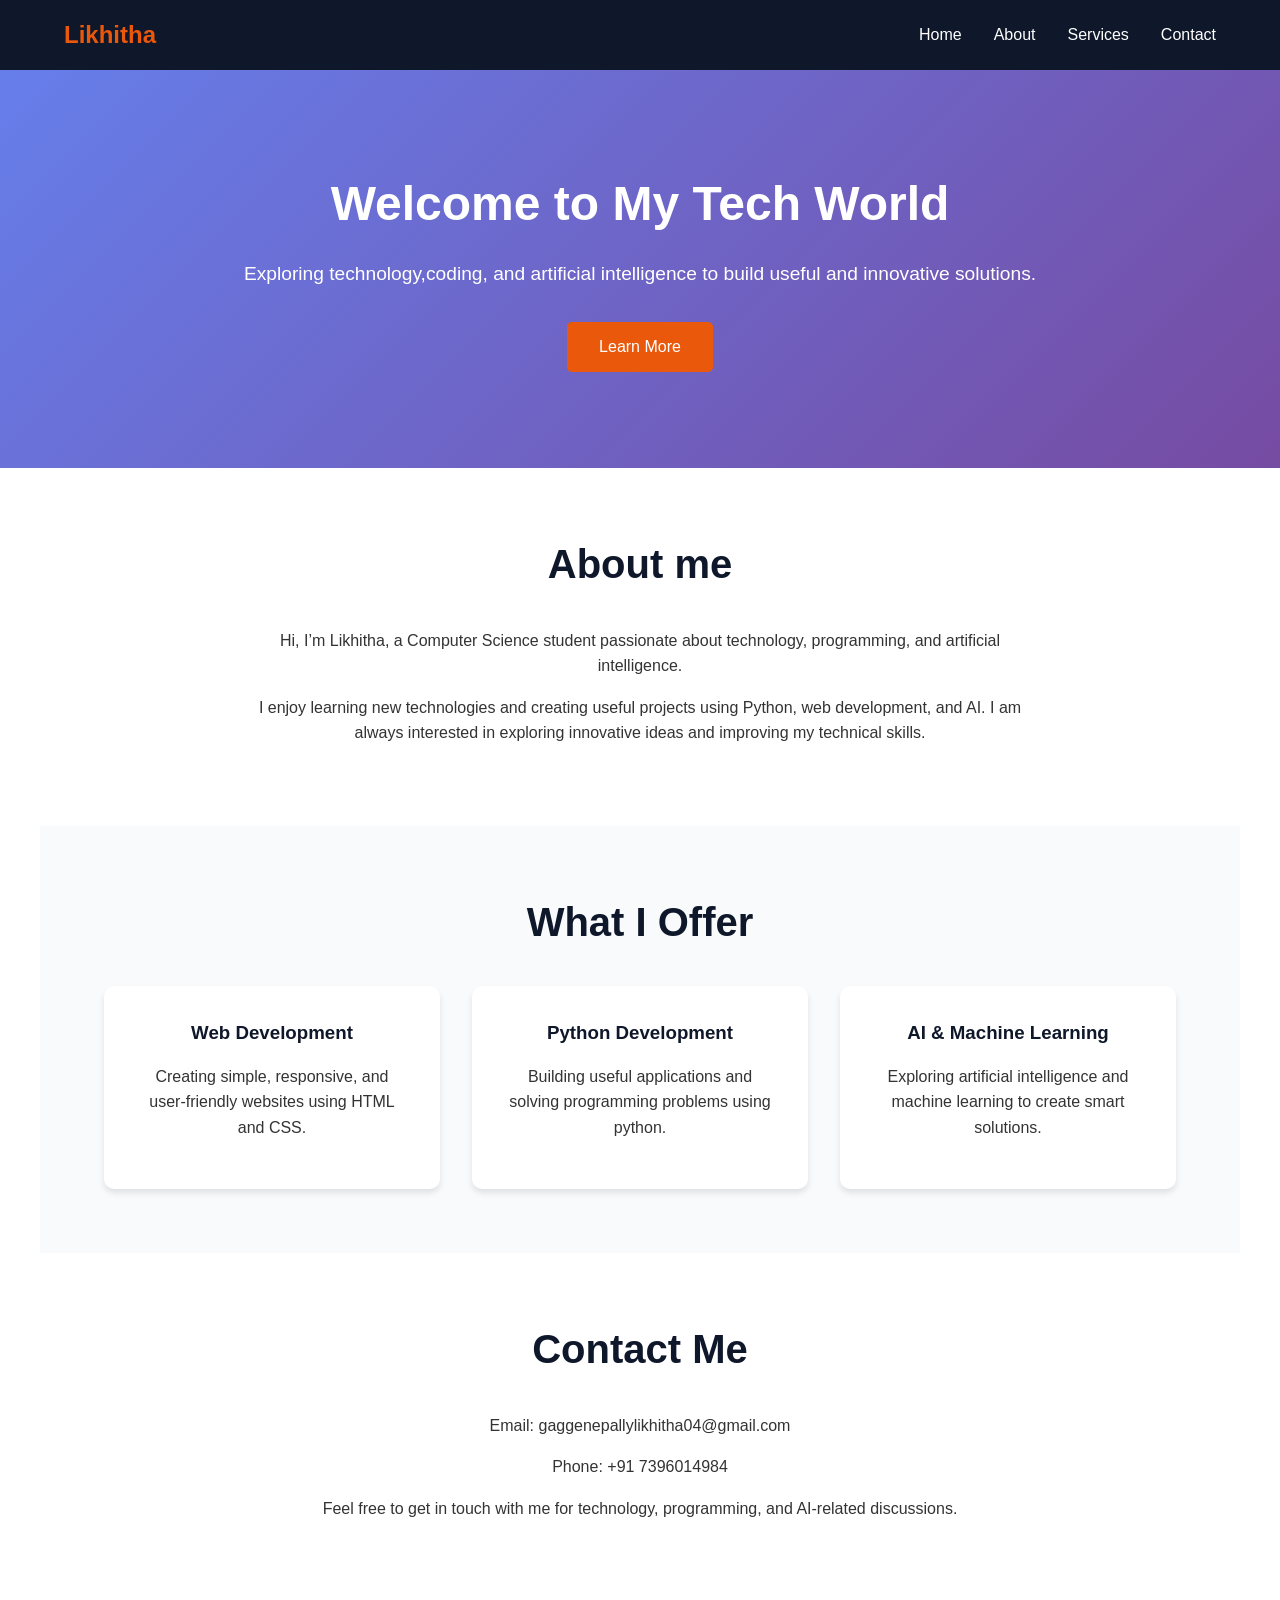
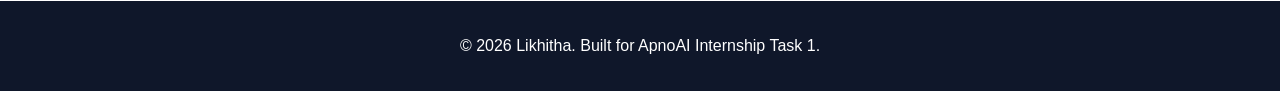
<file: index.html>
<!DOCTYPE html>
<html lang="en">
<head>
    <meta charset="UTF-8">
    <meta name="viewport" content="width=device-width, initial-scale=1.0">
    <title>Likhitha- AI & Technology</title>
    <link rel="stylesheet" href="style.css">
</head>
<body>
    <!-- Navigation Bar -->
    <nav class="navbar">
        <div class="logo">Likhitha</div>
        <ul class="nav-links">
            <li><a href="#home">Home</a></li>
            <li><a href="#about">About</a></li>
            <li><a href="#services">Services</a></li>
            <li><a href="#contact">Contact</a></li>
        </ul>
    </nav>

    <!-- Hero Section (Home) -->
    <header id="home" class="hero">
        <h1>Welcome to My Tech World</h1>
        <p>Exploring technology,coding, and artificial intelligence to build useful and innovative solutions.</p>
        <a href="#about" class="btn">Learn More</a>
    </header>

    <!-- About Section -->
    <section id="about" class="container">
        <h2>About me</h2>
        <p>Hi, I’m Likhitha, a Computer Science student passionate about technology, programming, and artificial intelligence.</p>
         <p>I enjoy learning new technologies and creating useful projects using Python, web development, and AI. I am always interested in exploring innovative ideas and improving my technical skills.</p>
    </section>

    <!-- Services Section -->
    <section id="services" class="container alt-bg">
        <h2>What I Offer</h2>
        <div class="services-grid">
            <div class="service-card">
                <h3>Web Development</h3>
                <p>Creating simple, responsive, and user-friendly websites using HTML and CSS.</p>
            </div>
            <div class="service-card">
                <h3>Python Development</h3>
                <p>Building useful applications and solving programming problems using python.</p>
            </div>
            <div class="service-card">
                <h3>AI & Machine Learning</h3>
                <p>Exploring artificial intelligence and machine learning to create smart solutions.</p>
            </div>
        </div>
    </section>

    <!-- Contact Section -->
    <section id="contact" class="container">
        <h2>Contact Me</h2>
        <p>Email: gaggenepallylikhitha04@gmail.com</p>
        <p>Phone: +91 7396014984</p>
        <p>Feel free to get in touch with me for technology, programming, and AI-related discussions.</p>
    </section>

    <!-- Footer -->
    <footer>
        <p>&copy; 2026 Likhitha. Built for ApnoAI Internship Task 1.</p>
    </footer>
</body>
</html>
</file>
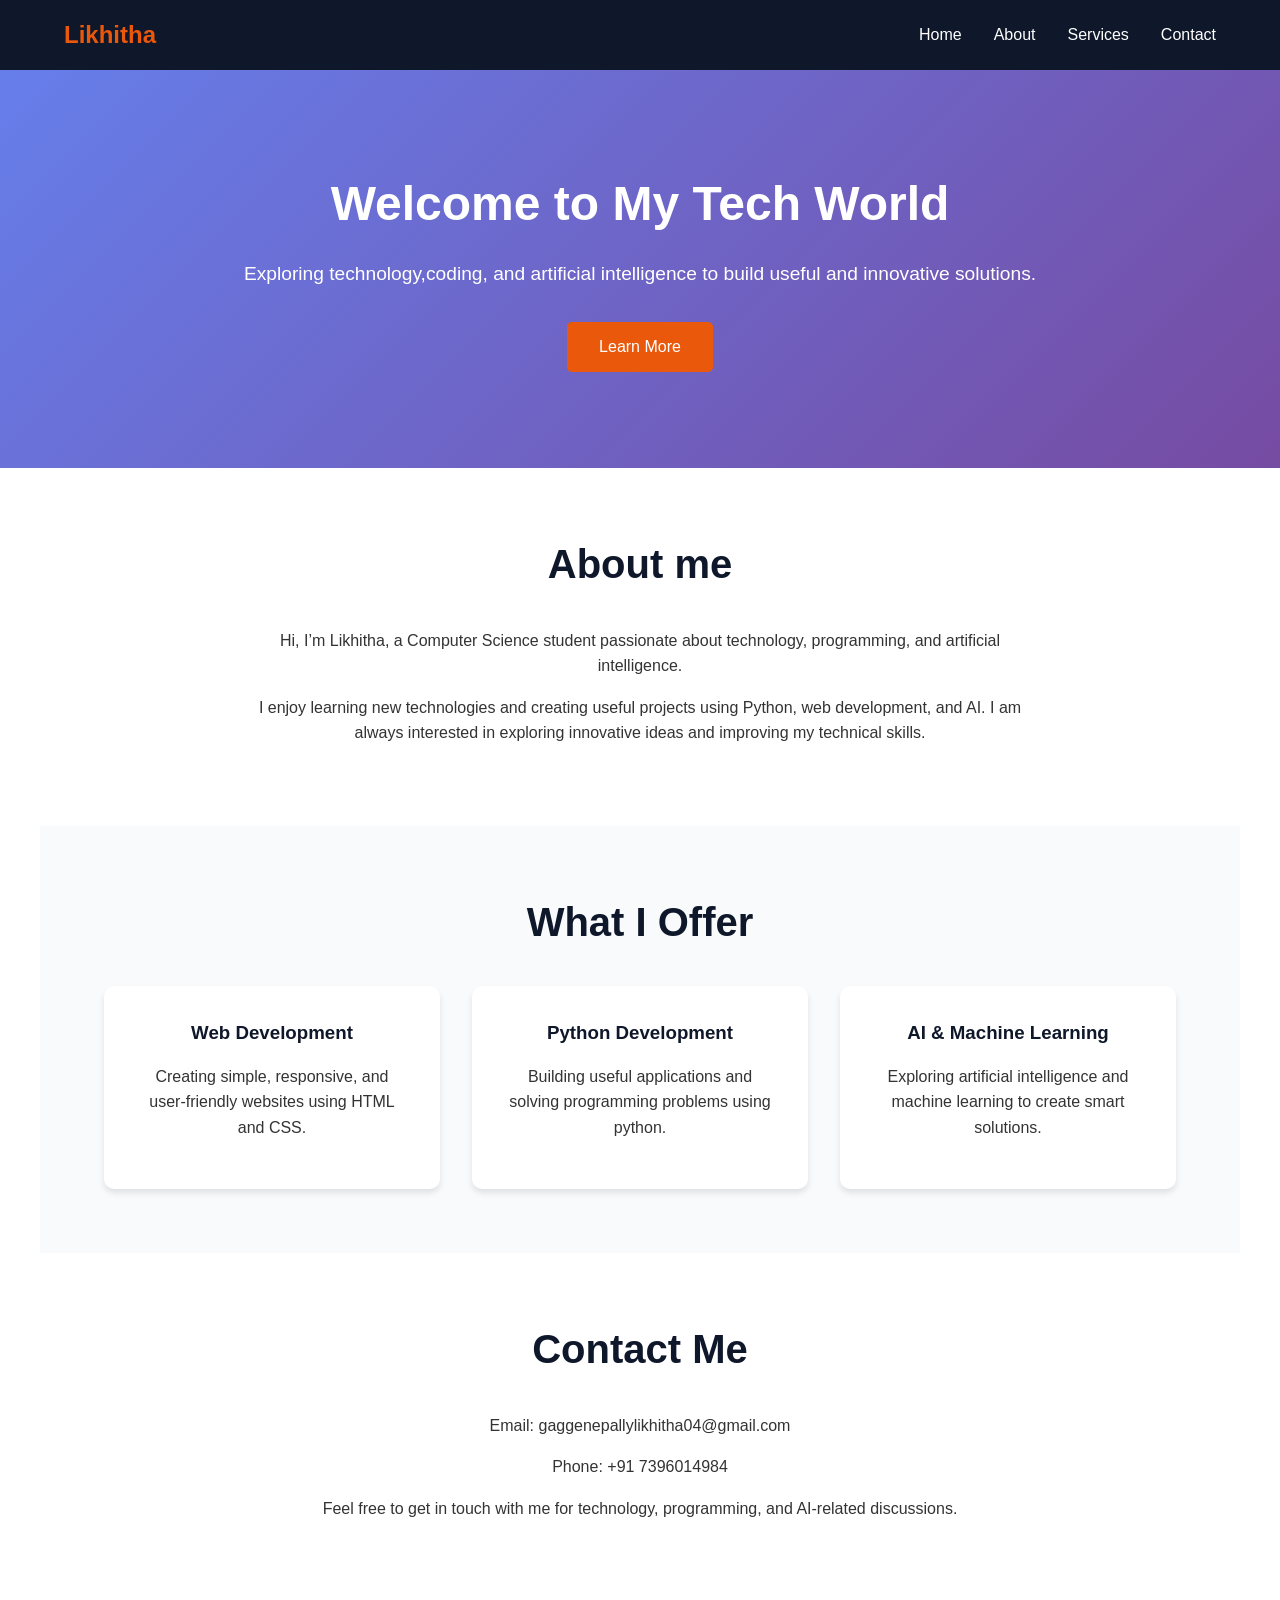
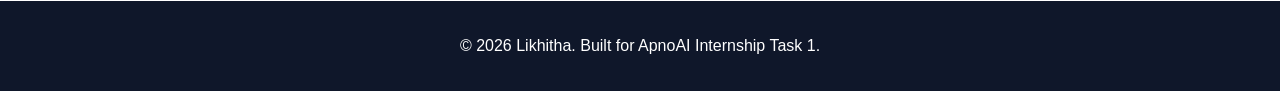
<file: Downloads/apnoai-task-1/index.html>
<!DOCTYPE html>
<html lang="en">
<head>
    <meta charset="UTF-8">
    <meta name="viewport" content="width=device-width, initial-scale=1.0">
    <title>Likhitha- AI & Technology</title>
    <link rel="stylesheet" href="style.css">
</head>
<body>
    <!-- Navigation Bar -->
    <nav class="navbar">
        <div class="logo">Likhitha</div>
        <ul class="nav-links">
            <li><a href="#home">Home</a></li>
            <li><a href="#about">About</a></li>
            <li><a href="#services">Services</a></li>
            <li><a href="#contact">Contact</a></li>
        </ul>
    </nav>

    <!-- Hero Section (Home) -->
    <header id="home" class="hero">
        <h1>Welcome to My Tech World</h1>
        <p>Exploring technology,coding, and artificial intelligence to build useful and innovative solutions.</p>
        <a href="#about" class="btn">Learn More</a>
    </header>

    <!-- About Section -->
    <section id="about" class="container">
        <h2>About me</h2>
        <p>Hi, I’m Likhitha, a Computer Science student passionate about technology, programming, and artificial intelligence.</p>
         <p>I enjoy learning new technologies and creating useful projects using Python, web development, and AI. I am always interested in exploring innovative ideas and improving my technical skills.</p>
    </section>

    <!-- Services Section -->
    <section id="services" class="container alt-bg">
        <h2>What I Offer</h2>
        <div class="services-grid">
            <div class="service-card">
                <h3>Web Development</h3>
                <p>Creating simple, responsive, and user-friendly websites using HTML and CSS.</p>
            </div>
            <div class="service-card">
                <h3>Python Development</h3>
                <p>Building useful applications and solving programming problems using python.</p>
            </div>
            <div class="service-card">
                <h3>AI & Machine Learning</h3>
                <p>Exploring artificial intelligence and machine learning to create smart solutions.</p>
            </div>
        </div>
    </section>

    <!-- Contact Section -->
    <section id="contact" class="container">
        <h2>Contact Me</h2>
        <p>Email: gaggenepallylikhitha04@gmail.com</p>
        <p>Phone: +91 7396014984</p>
        <p>Feel free to get in touch with me for technology, programming, and AI-related discussions.</p>
    </section>

    <!-- Footer -->
    <footer>
        <p>&copy; 2026 Likhitha. Built for ApnoAI Internship Task 1.</p>
    </footer>
</body>
</html>
</file>
<file: style.css>
/* Reset and Base Styles */
* {
    margin: 0;
    padding: 0;
    box-sizing: border-box;
}

body {
    font-family: 'Segoe UI', Tahoma, Geneva, Verdana, sans-serif;
    line-height: 1.6;
    color: #333;
}

/* Navigation Bar */
.navbar {
    display: flex;
    justify-content: space-between;
    align-items: center;
    padding: 1rem 5%;
    background: #0f172a;
    color: white;
    position: sticky;
    top: 0;
    z-index: 100;
}

.logo {
    font-size: 1.5rem;
    font-weight: bold;
    color: #ea580c;
}

.nav-links {
    list-style: none;
    display: flex;
    gap: 2rem;
}

.nav-links a {
    color: white;
    text-decoration: none;
    transition: color 0.3s;
}

.nav-links a:hover {
    color: #ea580c;
}

/* Hero Section */
.hero {
    background: linear-gradient(135deg, #667eea 0%, #764ba2 100%);
    color: white;
    text-align: center;
    padding: 6rem 2rem;
}

.hero h1 {
    font-size: 3rem;
    margin-bottom: 1rem;
}

.hero p {
    font-size: 1.2rem;
    margin-bottom: 2rem;
}

.btn {
    display: inline-block;
    background: #ea580c;
    color: white;
    padding: 0.75rem 2rem;
    text-decoration: none;
    border-radius: 5px;
    transition: background 0.3s;
}

.btn:hover {
    background: #c2410c;
}

/* Container Sections */
.container {
    padding: 4rem 5%;
    max-width: 1200px;
    margin: 0 auto;
}

.container.alt-bg {
    background: #f8fafc;
}

.container h2 {
    text-align: center;
    font-size: 2.5rem;
    margin-bottom: 2rem;
    color: #0f172a;
}

.container p {
    text-align: center;
    max-width: 800px;
    margin: 0 auto 1rem;
}

/* Services Grid (CSS Grid) */
.services-grid {
    display: grid;
    grid-template-columns: repeat(auto-fit, minmax(250px, 1fr));
    gap: 2rem;
    margin-top: 2rem;
}

.service-card {
    background: white;
    padding: 2rem;
    border-radius: 10px;
    box-shadow: 0 4px 6px rgba(0,0,0,0.1);
    text-align: center;
    transition: transform 0.3s;
}

.service-card:hover {
    transform: translateY(-5px);
}

.service-card h3 {
    color: #0f172a;
    margin-bottom: 1rem;
}

/* Contact Section */
#contact {
    text-align: center;
}

/* Footer */
footer {
    background: #0f172a;
    color: white;
    text-align: center;
    padding: 2rem;
}

/* Mobile Responsive (Media Queries) */
@media (max-width: 768px) {
    .nav-links {
        gap: 1rem;
        font-size: 0.9rem;
    }
    
    .hero h1 {
        font-size: 2rem;
    }
    
    .services-grid {
        grid-template-columns: 1fr;
    }
    
    .container h2 {
        font-size: 2rem;
    }
}

@media (max-width: 480px) {
    .navbar {
        flex-direction: column;
        gap: 1rem;
    }
    
    .nav-links {
        flex-direction: column;
        text-align: center;
        gap: 0.5rem;
    }
    
    .hero {
        padding: 3rem 1rem;
    }
    
    .hero h1 {
        font-size: 1.5rem;
    }
}
</file>
<file: Downloads/apnoai-task-1/style.css>
/* Reset and Base Styles */
* {
    margin: 0;
    padding: 0;
    box-sizing: border-box;
}

body {
    font-family: 'Segoe UI', Tahoma, Geneva, Verdana, sans-serif;
    line-height: 1.6;
    color: #333;
}

/* Navigation Bar */
.navbar {
    display: flex;
    justify-content: space-between;
    align-items: center;
    padding: 1rem 5%;
    background: #0f172a;
    color: white;
    position: sticky;
    top: 0;
    z-index: 100;
}

.logo {
    font-size: 1.5rem;
    font-weight: bold;
    color: #ea580c;
}

.nav-links {
    list-style: none;
    display: flex;
    gap: 2rem;
}

.nav-links a {
    color: white;
    text-decoration: none;
    transition: color 0.3s;
}

.nav-links a:hover {
    color: #ea580c;
}

/* Hero Section */
.hero {
    background: linear-gradient(135deg, #667eea 0%, #764ba2 100%);
    color: white;
    text-align: center;
    padding: 6rem 2rem;
}

.hero h1 {
    font-size: 3rem;
    margin-bottom: 1rem;
}

.hero p {
    font-size: 1.2rem;
    margin-bottom: 2rem;
}

.btn {
    display: inline-block;
    background: #ea580c;
    color: white;
    padding: 0.75rem 2rem;
    text-decoration: none;
    border-radius: 5px;
    transition: background 0.3s;
}

.btn:hover {
    background: #c2410c;
}

/* Container Sections */
.container {
    padding: 4rem 5%;
    max-width: 1200px;
    margin: 0 auto;
}

.container.alt-bg {
    background: #f8fafc;
}

.container h2 {
    text-align: center;
    font-size: 2.5rem;
    margin-bottom: 2rem;
    color: #0f172a;
}

.container p {
    text-align: center;
    max-width: 800px;
    margin: 0 auto 1rem;
}

/* Services Grid (CSS Grid) */
.services-grid {
    display: grid;
    grid-template-columns: repeat(auto-fit, minmax(250px, 1fr));
    gap: 2rem;
    margin-top: 2rem;
}

.service-card {
    background: white;
    padding: 2rem;
    border-radius: 10px;
    box-shadow: 0 4px 6px rgba(0,0,0,0.1);
    text-align: center;
    transition: transform 0.3s;
}

.service-card:hover {
    transform: translateY(-5px);
}

.service-card h3 {
    color: #0f172a;
    margin-bottom: 1rem;
}

/* Contact Section */
#contact {
    text-align: center;
}

/* Footer */
footer {
    background: #0f172a;
    color: white;
    text-align: center;
    padding: 2rem;
}

/* Mobile Responsive (Media Queries) */
@media (max-width: 768px) {
    .nav-links {
        gap: 1rem;
        font-size: 0.9rem;
    }
    
    .hero h1 {
        font-size: 2rem;
    }
    
    .services-grid {
        grid-template-columns: 1fr;
    }
    
    .container h2 {
        font-size: 2rem;
    }
}

@media (max-width: 480px) {
    .navbar {
        flex-direction: column;
        gap: 1rem;
    }
    
    .nav-links {
        flex-direction: column;
        text-align: center;
        gap: 0.5rem;
    }
    
    .hero {
        padding: 3rem 1rem;
    }
    
    .hero h1 {
        font-size: 1.5rem;
    }
}
</file>
